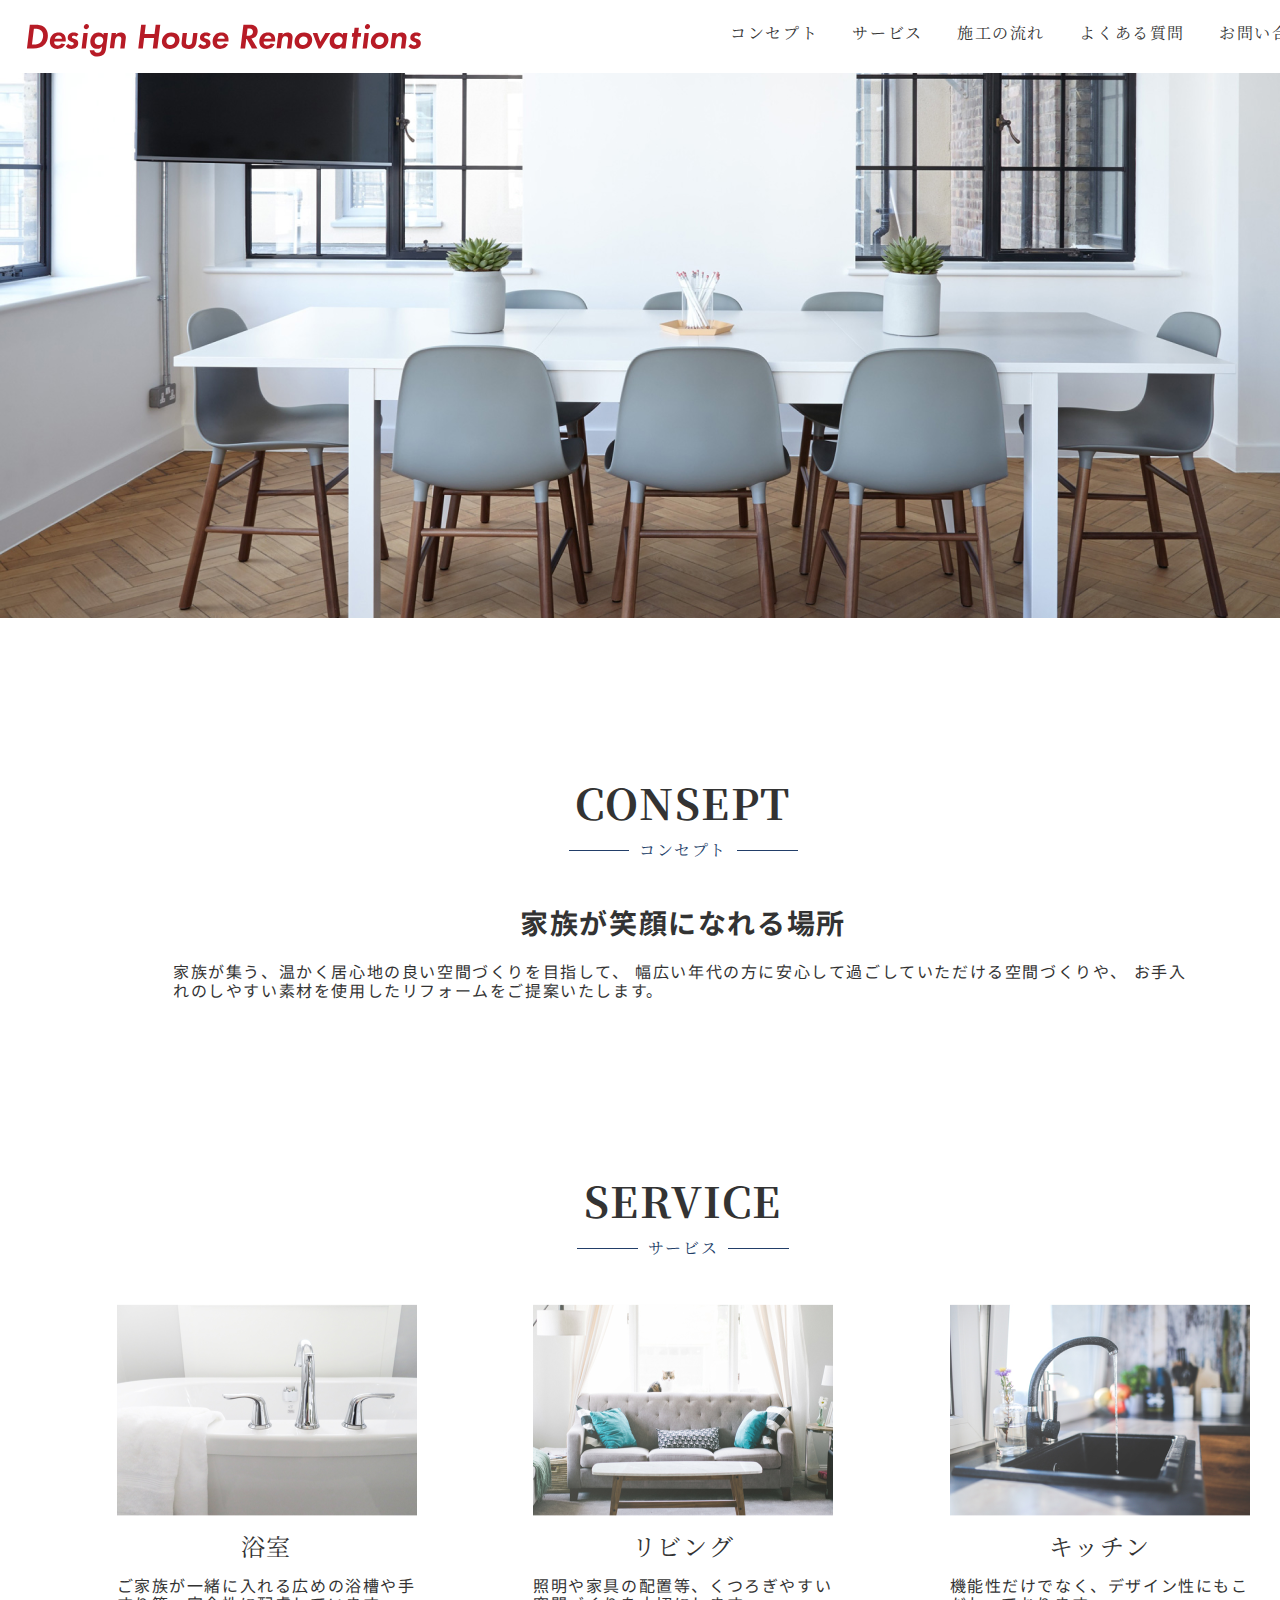
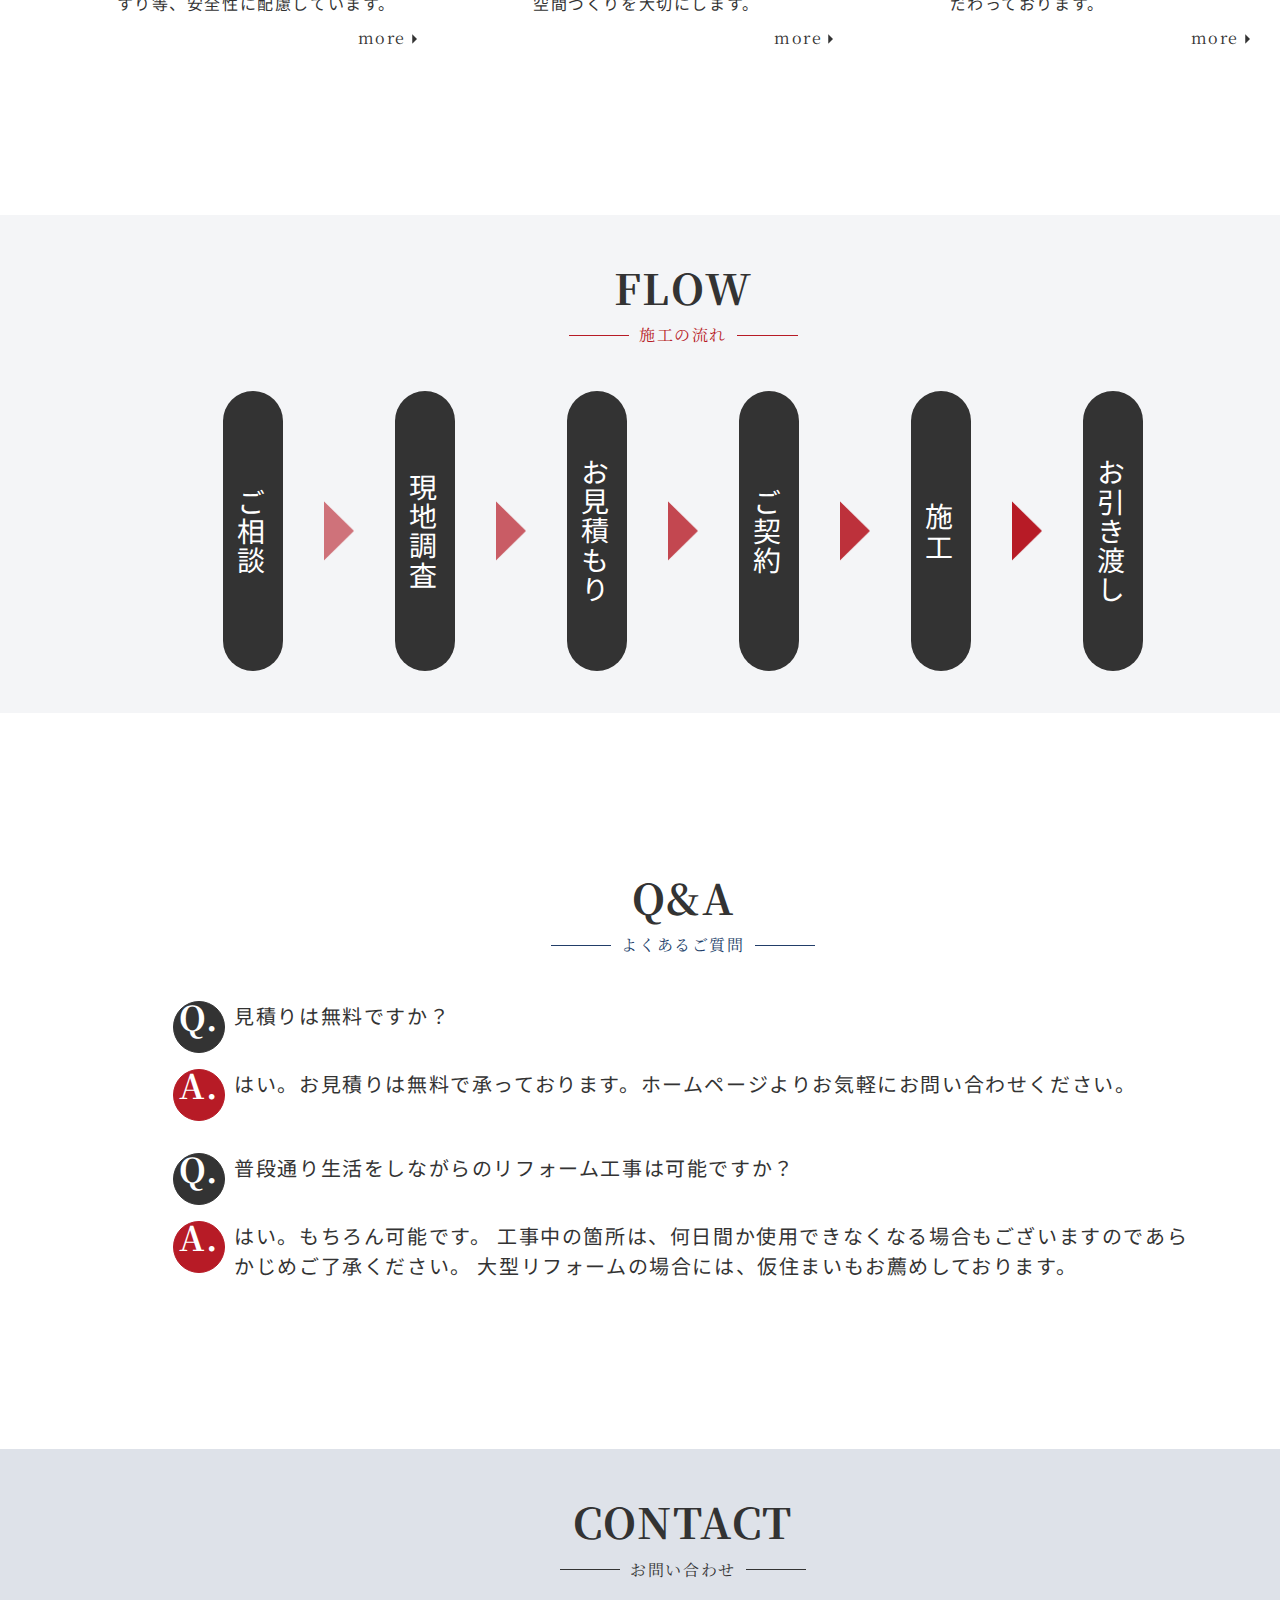
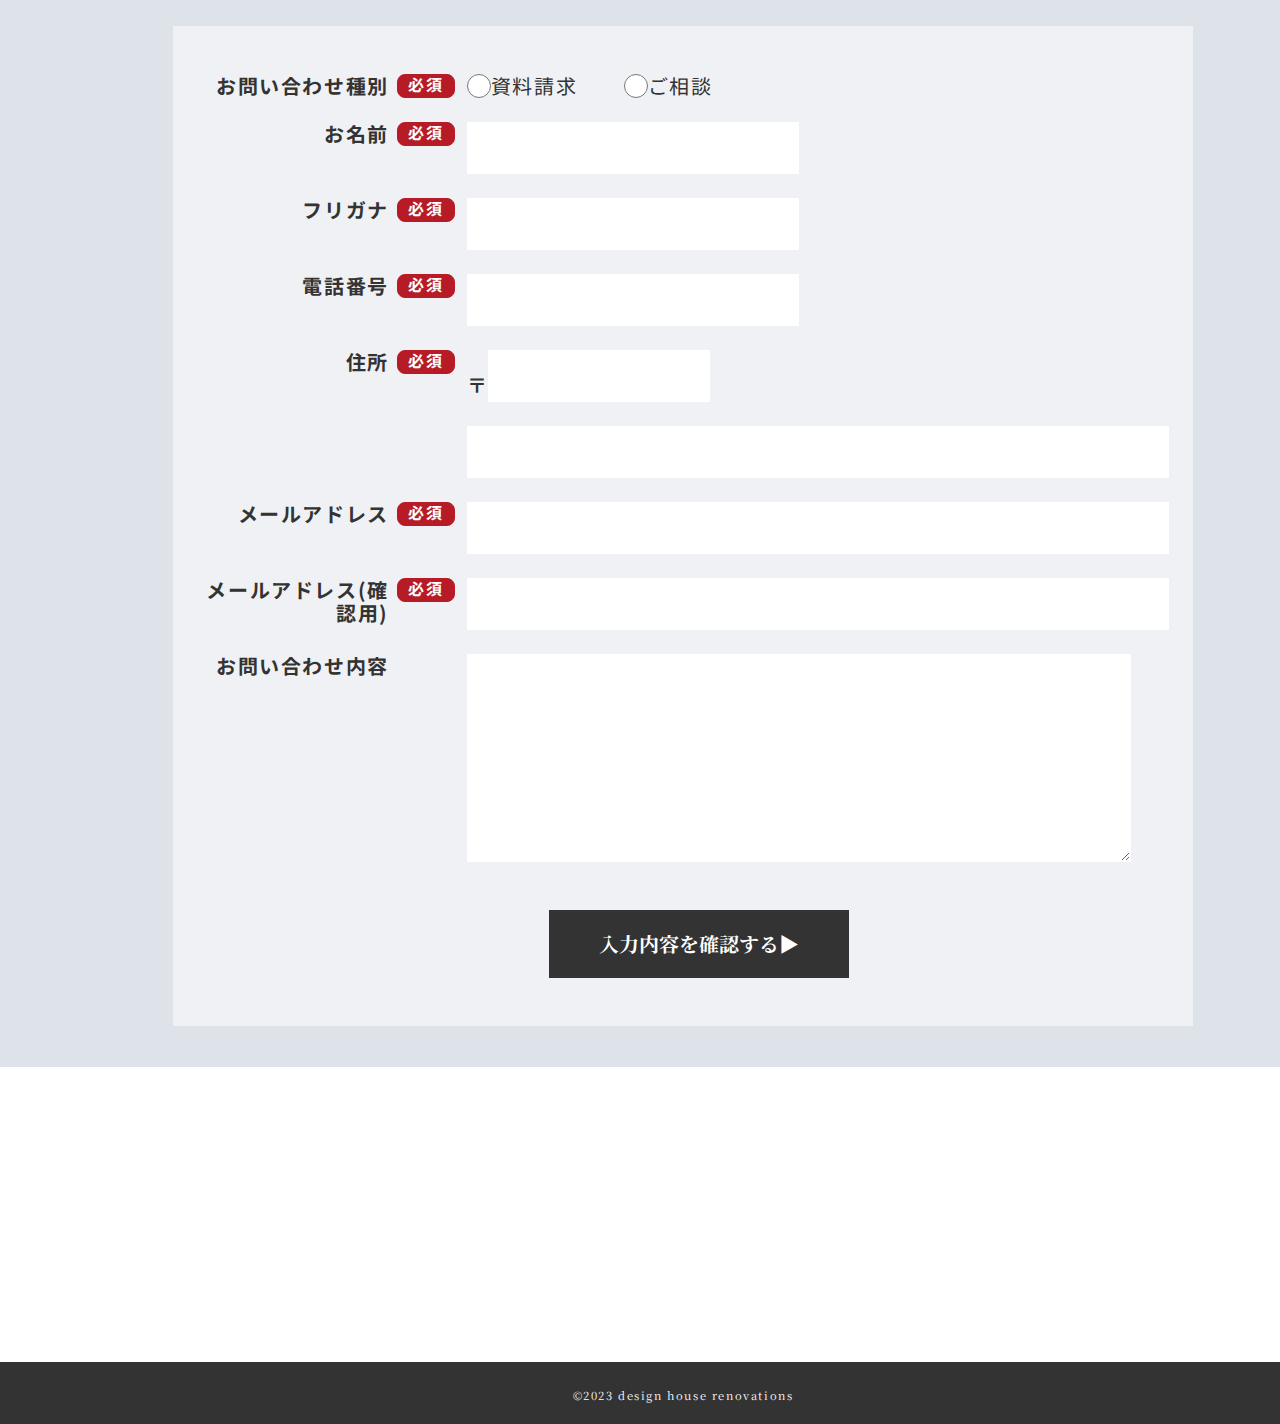
<file: reform/index.html>
<!DOCTYPE html>
<html lang="ja">
    <head>
        <meta charasezt="UTF-8">
        <meta name="viewport" content="width=device-width,initial-scale=1">
        <link rel="stylesheet" href="common/reset.css">
        <link rel="preconnect" href="https://fonts.googleapis.com">
        <link rel="preconnect" href="https://fonts.gstatic.com" crossorigin>
        <link href="https://fonts.googleapis.com/css2?family=Noto+Sans+JP&family=Noto+Serif+JP&display=swap" rel="stylesheet">
        <link rel="stylesheet" href="styles/style.css">
        <title>Design House Renovations</title>
    </head>
    <body>
       <div class="innerWrap">
         <header>
            <h1>
                <img class="Logo" src="images/logo.svg" alto="Design House Renovations">
            </h1>
             <nav class="gMenu">
                <input class="menuBtn" type="checkbox" id="menuBtn">
                <label class="menuIcon" for="menuBtn">
                  <span class="Navicon"></span>
                </label>
                <ul class="Menu">
                 <li><a href="#comseptArea">コンセプト</a></li>
                 <li><a href="#serviceArea">サービス</a></li>
                 <li><a href="#flowArea">施工の流れ</a></li>
                 <li><a href="#qandaArea">よくある質問</a></li>
                 <li><a href="#contactArea">お問い合わせ</a></li>
                </ul>
             </nav>    
         </header>
      </div>
            <main>
                <section>
                    <p class="Hero">
                        <img src="images/hero.png" alto="hero画像">
                    </p>
                </section>
                <div class="innerWrap">
                 <section class="Consept" id="comseptArea"><!-- ①コンセプト -->
                    <h2>consept</h2>
                     <p class="Subtitle">コンセプト</p>
                      <h3  class="NotoSans">家族が笑顔になれる場所</h3>
                       <p  class="NotoSans Introduction">家族が集う、温かく居心地の良い空間づくりを目指して、
                         幅広い年代の方に安心して過ごしていただける空間づくりや、
                         お手入れのしやすい素材を使用したリフォームをご提案いたします。
                      </p>
                  </section>
                </div> 
                <div class="innerWrap">
                 <section id="serviceArea">
                     <h2>service</h2>
                     <p class="Subtitle">サービス</p>
                      <ul class="List">
                         <li><p><img src="images/list-1-img.png" alto="浴室"></p>
                          <h4>浴室</h4>
                           <div><p class="NotoSans Description">ご家族が一緒に入れる広めの浴槽や手すり等、安全性に配慮しています。</p></div>
                           <p class="More"><a href="#">more </a></p>
                         </li>
                         <li><p><img src="images/list-2-img.png" alto="リビング"></p>
                          <h4>リビング</h4>
                           <div><p  class="NotoSans Description">照明や家具の配置等、くつろぎやすい空間づくりを大切にします。</p></div>
                           <p class="More"><a href="#">more </a></p>
                         </li>
                         <li><p><img src="images/list-3-img.png" alto="キッチン"></p>
                          <h4>キッチン</h4>
                           <div><p class="NotoSans Description" >機能性だけでなく、デザイン性にもこだわっております。</p></div>
                           <p class="More"><a href="#">more </a></p>
                         </li>   
                      </ul>
                 </section>
                </div> 
                <div class="innerWrap">
                 <section class="Flow" id="flowArea">
                    <h2>flow</h2>
                     <p class="Subtitle Red">施工の流れ</p>
                     <ul class="FlowList NotoSans">
                      <li><p>ご相談</p></li>
                       <img class="Arrow Arrow60" src="images/arrow1.png" alto="右矢印">
                      <li><p>現地調査</p></li>
                        <img class="Arrow Arrow70" src="images/arrow1.png" alto="右矢印">
                      <li><p>お見積もり</p></li>
                         <img class="Arrow Arrow80" src="images/arrow1.png" alto="右矢印">
                     <li><p>ご契約</p></li>
                        <img class="Arrow Arrow90" src="images/arrow1.png" alto="右矢印">
                     <li><p>施工</p></li>
                     <img class="Arrow" src="images/arrow1.png" alto="右矢印">
                     <li><p>お引き渡し</p></li>
                     </ul>
                 </section>
                </div>
                <div class="innerWrap">
                 <section class="QandA" id="qandaArea">
                     <h2>q&a</h2>
                      <p class="Subtitle">よくあるご質問</p>
                        <dl class="QA NotoSans">
                         <dt><div class="Q">q.</div></dt><dd>見積りは無料ですか？</dd>
                         <dt><div class="A">a.</div></dt><dd>はい。お見積りは無料で承っております。ホームページよりお気軽にお問い合わせください。</dd>
                        </dl>
                        <dl class="QA NotoSans">
                         <dt><div class="Q">q.</div></dt><dd>普段通り生活をしながらのリフォーム工事は可能ですか？</dd>
                         <dt><div class="A">a.</div></dt><dd>はい。もちろん可能です。
                        工事中の箇所は、何日間か使用できなくなる場合もございますのであらかじめご了承ください。
                        大型リフォームの場合には、仮住まいもお薦めしております。</dd>
                        </dl>
                 </section>
                </div>
                <div class="innerWrap">
                 <section class="Contact" id="contactArea">
                    <h2>contact</h2>
                    <p class="Subtitle">お問い合わせ</p>
                     <form action="" method="">
                        <table class="NotoSans">
                            <tbody>
                             <tr><th>お問い合わせ種別</th><th><div class="Required">必須</div></th>
                              <td class="RadioBtn">
                                <label><input type="radio" name="assortment" value="資料請求">資料請求</label>
                                <label><input type="radio" name="assortment" value="ご相談">ご相談</label>
                              </td></tr>
                             <tr><th>お名前</th><th><div class="Required" >必須</div></th>
                              <td>
                                <input type="text" name="user_name" class="Name">
                            </td></tr>
                            <tr><th>フリガナ</th><th><div class="Required">必須</div></th>
                             <td>
                                <input type="text" name="user_name" class="Name">
                            </td></tr>
                            <tr><th>電話番号</th><th><div class="Required">必須</div></th>
                             <td>
                                <input type="tel" name="user_tel">
                            </td></tr>
                            <tr><th>住所</th><th><div class="Required">必須</div></th>
                             <td>
                                〒<input type="text" name="postal-code" class="PostalCode">
                                <input type="text" name="user_address" class="Address">
                            </td></tr>
                            <tr><th>メールアドレス</th><th><div class="Required">必須</div></th>
                             <td>
                               <input type="email" name="user_email">
                             </td></tr>
                            <tr><th>メールアドレス(確認用)</th><th><div class="Required">必須</div></th>
                             <td>
                                <input type="email" name="user_email">
                             </td></tr>
                            <tr><th>お問い合わせ内容</th><th></th>
                             <td>
                                <textarea name="q&a"></textarea>
                            </td></tr>
                        </table>
                        <p class="submitBtn">
                         <input type="submit" value="入力内容を確認する▶">
                        </p>
                     </form>
                 </section>
                </div>
                     <section class="PageTop">
                      <a href="#"><div class="PageTopArrow"></div></a> 
                    </section>
                </main>
         <footer>
            <p><small>©2023 design house renovations</small></p>
         </footer>
    </body>
</html>
</file>
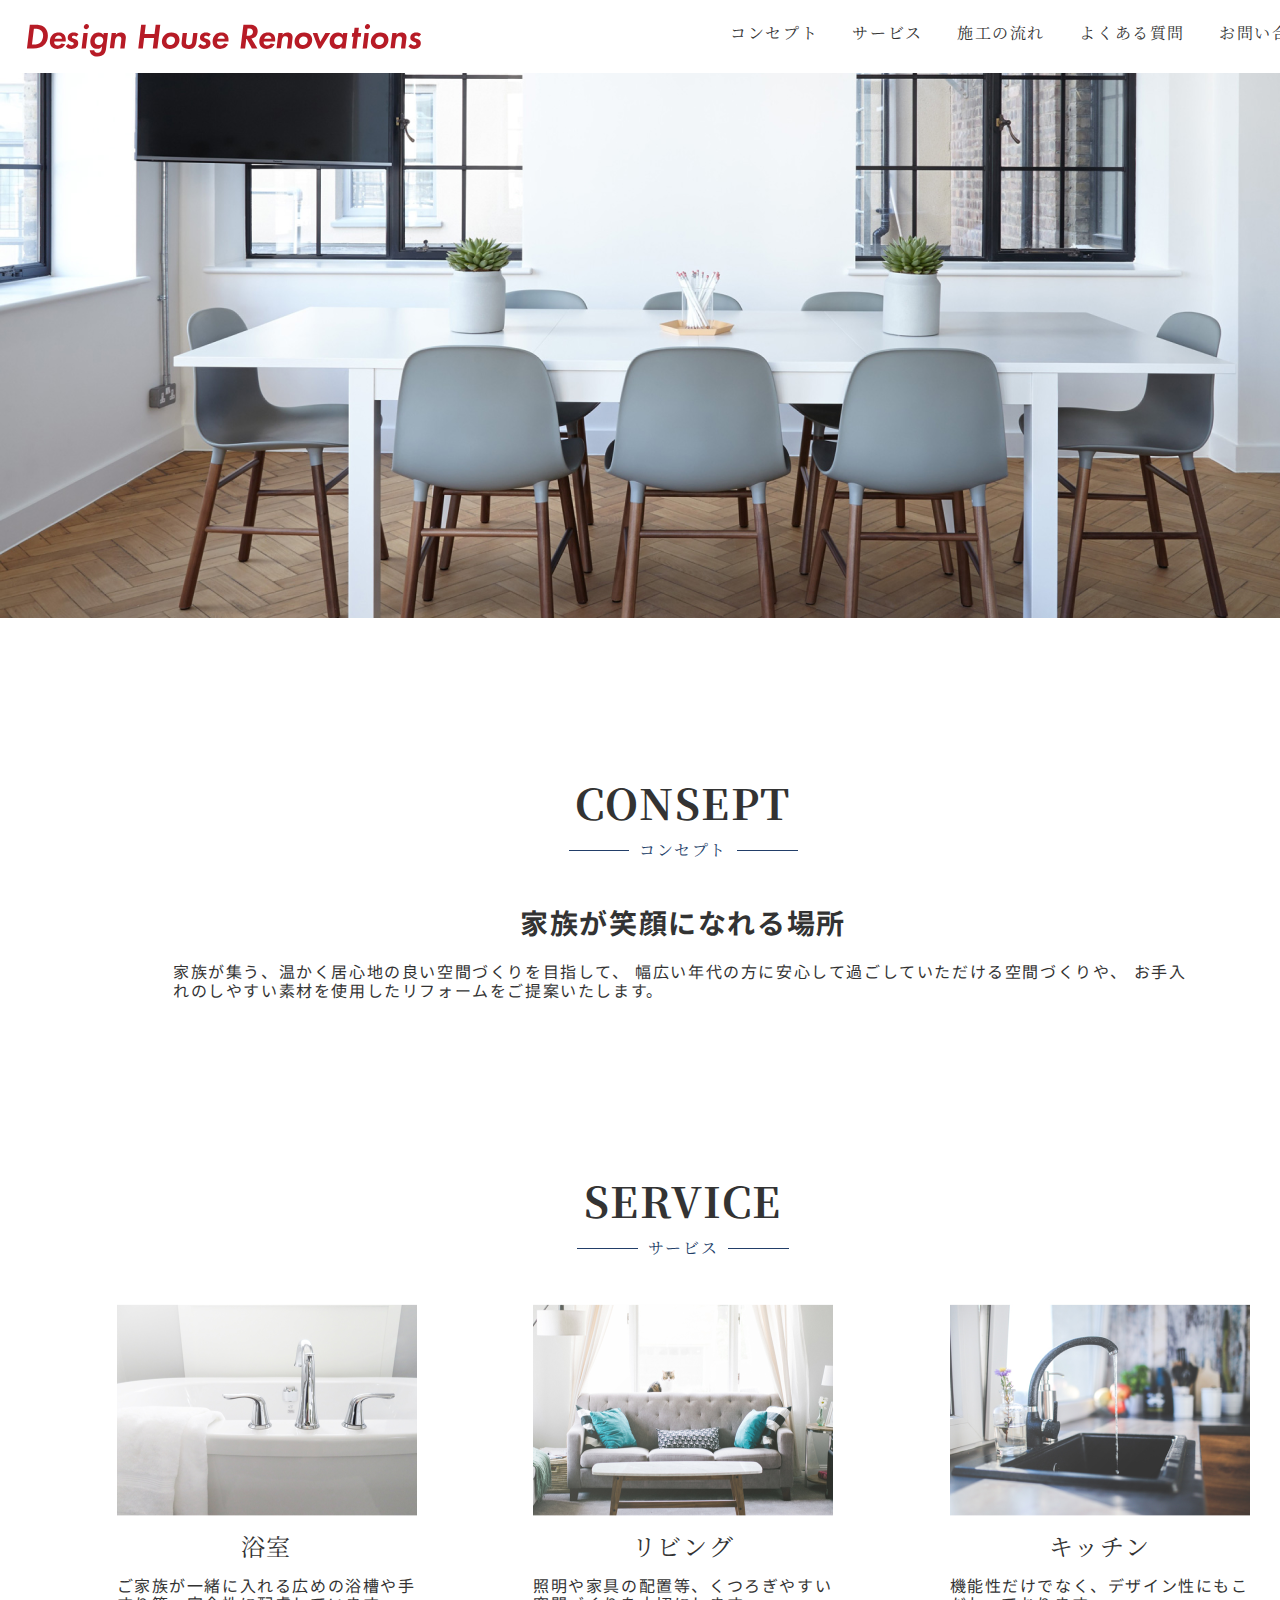
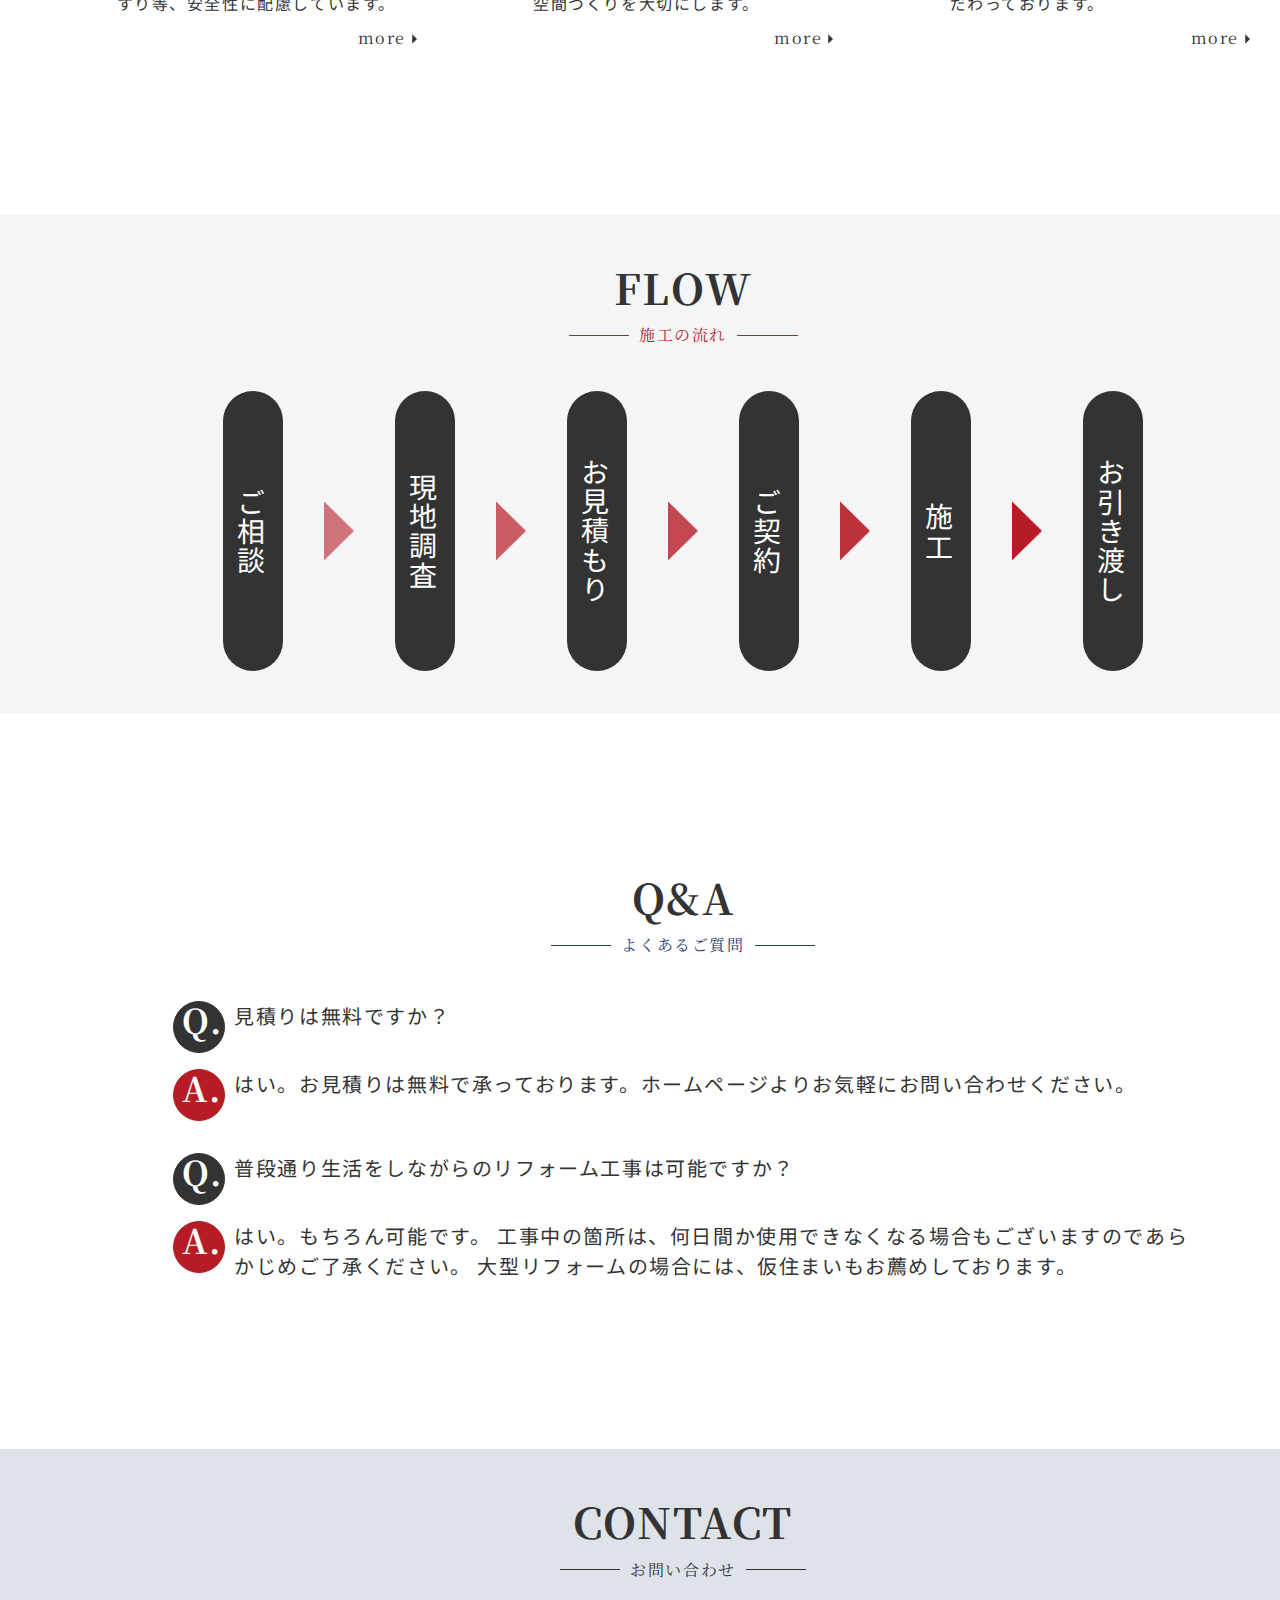
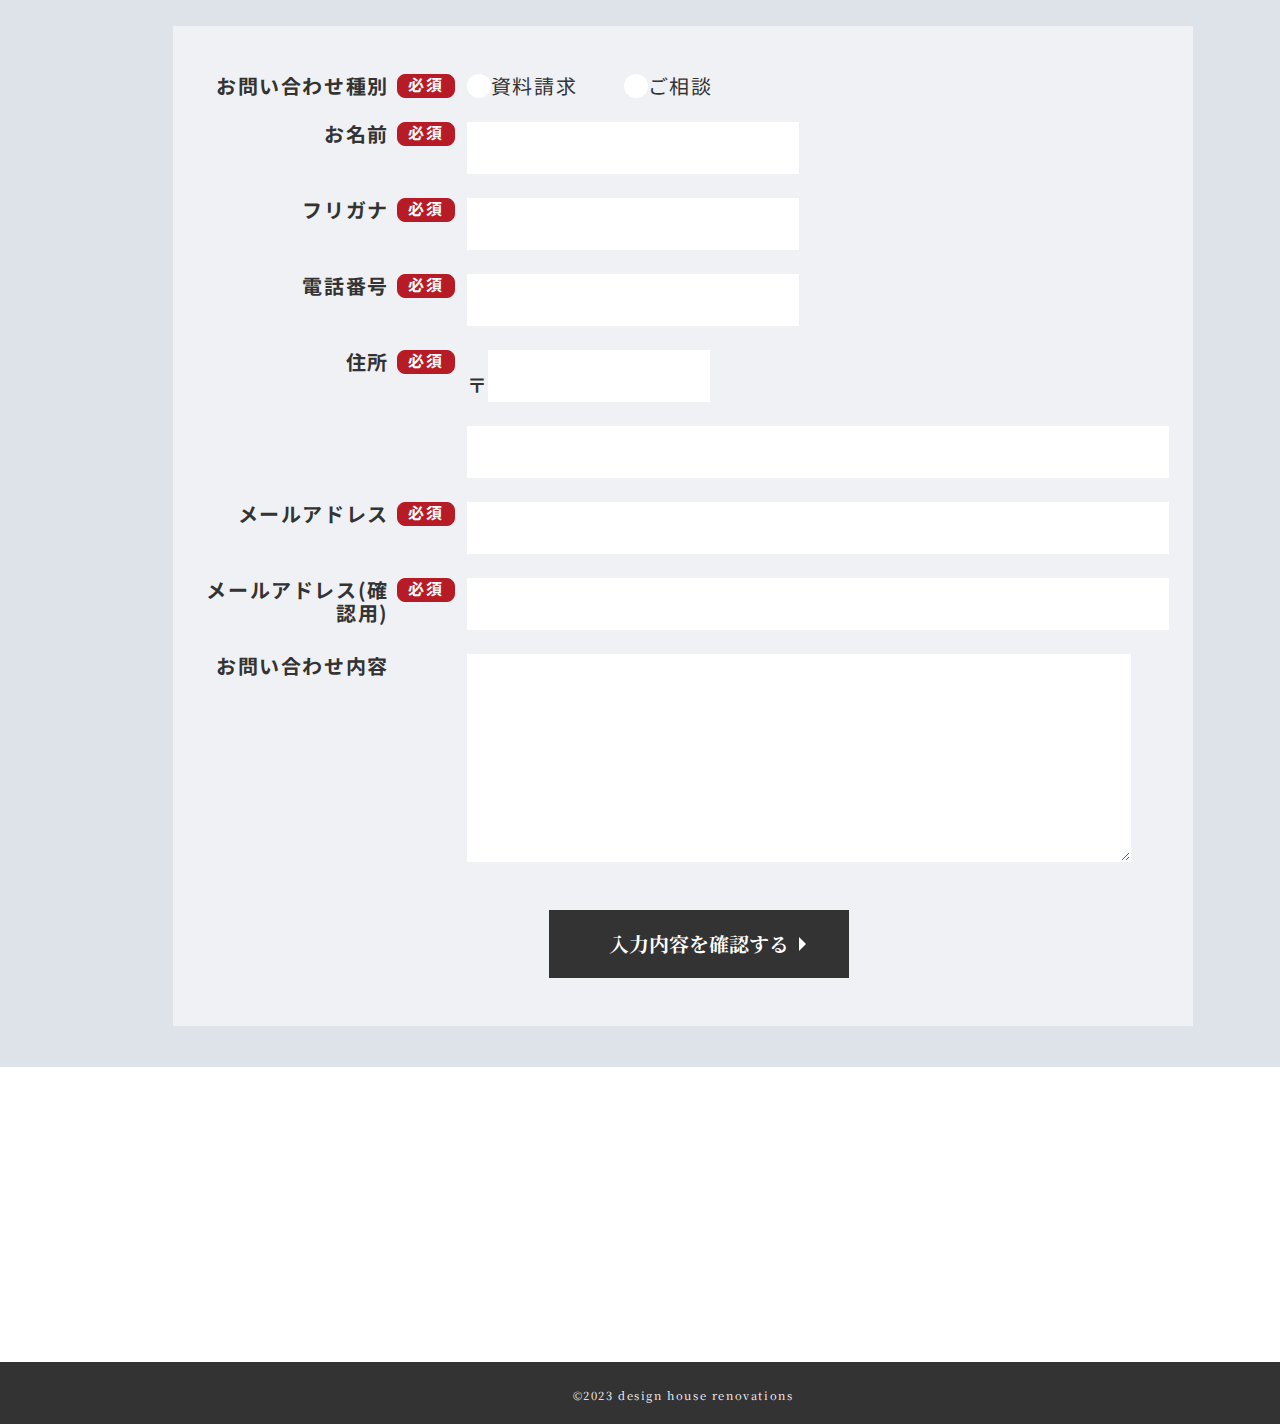
<file: reform/index2.html>
<!DOCTYPE html>
<html lang="ja">
    <head>
        <meta charasezt="UTF-8">
        <meta name="viewport" content="width=device-width,initial-scale=1">
        <link rel="stylesheet" href="common/reset.css">
        <link rel="preconnect" href="https://fonts.googleapis.com">
        <link rel="preconnect" href="https://fonts.gstatic.com" crossorigin>
        <link href="https://fonts.googleapis.com/css2?family=Noto+Sans+JP&family=Noto+Serif+JP&display=swap" rel="stylesheet">
        <link rel="stylesheet" href="styles/style2.css">
        <title>Design House Renovations</title>
    </head>
    <body>
       <div class="innerWrap">
         <header>
            <h1>
                <img class="Logo" src="images/logo.svg" alto="Design House Renovations">
            </h1>
             <nav class="gMenu">
                <input class="menuBtn" type="checkbox" id="menuBtn">
                <label class="menuIcon" for="menuBtn">
                  <span class="Navicon"></span>
                </label>
                <ul class="Menu">
                 <li><a href="#comseptArea">コンセプト</a></li>
                 <li><a href="#serviceArea">サービス</a></li>
                 <li><a href="#flowArea">施工の流れ</a></li>
                 <li><a href="#qandaArea">よくある質問</a></li>
                 <li><a href="#contactArea">お問い合わせ</a></li>
                </ul>
             </nav>    
         </header>
      </div>
            <main>
                <section>
                    <p class="Hero">
                        <img src="images/hero.png" alto="hero画像">
                    </p>
                </section>
                <div class="innerWrap">
                 <section class="Consept" id="comseptArea"><!-- ①コンセプト -->
                    <h2>consept</h2>
                     <p class="Subtitle">コンセプト</p>
                      <h3  class="NotoSans">家族が笑顔になれる場所</h3>
                       <p  class="NotoSans Introduction">家族が集う、温かく居心地の良い空間づくりを目指して、
                         幅広い年代の方に安心して過ごしていただける空間づくりや、
                         お手入れのしやすい素材を使用したリフォームをご提案いたします。
                      </p>
                  </section>
                </div> 
                <div class="innerWrap">
                 <section id="serviceArea">
                     <h2>service</h2>
                     <p class="Subtitle">サービス</p>
                      <ul class="List">
                         <li><p><img src="images/list-1-img.png" alto="浴室"></p>
                          <h4>浴室</h4>
                           <div><p class="NotoSans Description">ご家族が一緒に入れる広めの浴槽や手すり等、安全性に配慮しています。</p></div>
                           <p class="More"><a href="#">more </a></p>
                         </li>
                         <li><p><img src="images/list-2-img.png" alto="リビング"></p>
                          <h4>リビング</h4>
                           <div><p  class="NotoSans Description">照明や家具の配置等、くつろぎやすい空間づくりを大切にします。</p></div>
                           <p class="More"><a href="#">more </a></p>
                         </li>
                         <li><p><img src="images/list-3-img.png" alto="キッチン"></p>
                          <h4>キッチン</h4>
                           <div><p class="NotoSans Description" >機能性だけでなく、デザイン性にもこだわっております。</p></div>
                           <p class="More"><a href="#">more </a></p>
                         </li>   
                      </ul>
                 </section>
                </div> 
                <div class="innerWrap">
                 <section class="Flow" id="flowArea">
                    <h2>flow</h2>
                     <p class="Subtitle Red">施工の流れ</p>
                     <ul class="FlowList NotoSans">
                      <li><p>ご相談</p></li>
                       <img class="Arrow Arrow60" src="images/arrow1.png" alto="右矢印">
                      <li><p>現地調査</p></li>
                        <img class="Arrow Arrow70" src="images/arrow1.png" alto="右矢印">
                      <li><p>お見積もり</p></li>
                         <img class="Arrow Arrow80" src="images/arrow1.png" alto="右矢印">
                     <li><p>ご契約</p></li>
                        <img class="Arrow Arrow90" src="images/arrow1.png" alto="右矢印">
                     <li><p>施工</p></li>
                     <img class="Arrow" src="images/arrow1.png" alto="右矢印">
                     <li><p>お引き渡し</p></li>
                     </ul>
                 </section>
                </div>
                <div class="innerWrap">
                 <section class="QandA" id="qandaArea">
                     <h2>q&a</h2>
                      <p class="Subtitle">よくあるご質問</p>
                        <dl class="QA NotoSans">
                         <dt><div class="Q">q.</div></dt><dd>見積りは無料ですか？</dd>
                         <dt><div class="A">a.</div></dt><dd>はい。お見積りは無料で承っております。ホームページよりお気軽にお問い合わせください。</dd>
                        </dl>
                        <dl class="QA NotoSans">
                         <dt><div class="Q">q.</div></dt><dd>普段通り生活をしながらのリフォーム工事は可能ですか？</dd>
                         <dt><div class="A">a.</div></dt><dd>はい。もちろん可能です。
                        工事中の箇所は、何日間か使用できなくなる場合もございますのであらかじめご了承ください。
                        大型リフォームの場合には、仮住まいもお薦めしております。</dd>
                        </dl>
                 </section>
                </div>
                <div class="innerWrap">
                 <section class="Contact" id="contactArea">
                    <h2>contact</h2>
                    <p class="Subtitle">お問い合わせ</p>
                     <form action="" method="">
                        <table class="NotoSans">
                            <tbody>
                             <tr><th>お問い合わせ種別</th><th><div class="Required">必須</div></th>
                              <td class="RadioBtn">
                                <label><input type="radio" name="assortment" value="資料請求">資料請求</label>
                                <label><input type="radio" name="assortment" value="ご相談">ご相談</label>
                              </td></tr>
                             <tr><th>お名前</th><th><div class="Required" >必須</div></th>
                              <td>
                                <input type="text" name="user_name" class="Name">
                            </td></tr>
                            <tr><th>フリガナ</th><th><div class="Required">必須</div></th>
                             <td>
                                <input type="text" name="user_name" class="Name">
                            </td></tr>
                            <tr><th>電話番号</th><th><div class="Required">必須</div></th>
                             <td>
                                <input type="tel" name="user_tel">
                            </td></tr>
                            <tr><th>住所</th><th><div class="Required">必須</div></th>
                             <td>
                                〒<input type="text" name="postal-code" class="PostalCode">
                                <input type="text" name="user_address" class="Address">
                            </td></tr>
                            <tr><th>メールアドレス</th><th><div class="Required">必須</div></th>
                             <td>
                               <input type="email" name="user_email">
                             </td></tr>
                            <tr><th>メールアドレス(確認用)</th><th><div class="Required">必須</div></th>
                             <td>
                                <input type="email" name="user_email">
                             </td></tr>
                            <tr><th>お問い合わせ内容</th><th></th>
                             <td>
                                <textarea name="q&a"></textarea>
                            </td></tr>
                        </table>
                        <p class="submitBtn">
                         <input type="submit" value="入力内容を確認する">
                        </p>
                     </form>
                 </section>
                </div>
                     <section class="PageTop">
                      <a href="#"><div class="PageTopArrow"></div></a> 
                    </section>
                </main>
         <footer>
            <p><small>©2023 design house renovations</small></p>
         </footer>
    </body>
</html>
</file>
<file: reform/styles/style.css>
@charset "utf-8";
body {
    font-family: 'Noto Sans JP', sans-serif;
    font-family: 'Noto Serif JP', serif;
    color: #333333;
    background-color: #ffffff;
    
    letter-spacing: 0.1em;
}
.innerWrap {
    width: 1366px;
}
.NotoSans { 
    font-family: 'Noto Sans JP', sans-serif;   
}
header {
    width: 1366px;
    padding: 0 24px;
    display: flex;
    justify-content: space-between; 
}
.Logo {
    width: 400px;
    height: 32.85px;
    margin-top: 24px;
}
nav {
    margin-top:24px;
    width: 629px;
}
nav ul {
    display: flex;
    justify-content: space-around;
}
nav ul li a {
    font-weight: medium;
    font-size: 16px;

}
nav ul li a:hover{
    text-decoration: underline double;
}
main .Hero img {
    width: 1366px;
    height: 545px;
    object-fit: cover;
    margin-bottom: 160px;
}
h2 {
    font-weight: bold;
    font-size: 42px;
    text-transform: uppercase;
    text-align: center;
    margin-bottom: 16px;
}
.Subtitle {
    height: 16px;
    margin: 0 auto 48px;
    color:  #223E69;
    display: flex; 
    align-items: center; 
    justify-content: center;
}
.Subtitle::before,
.Subtitle::after {
    content: "" ;
    border-bottom: 1px solid #223E69;
    width: 60.5px;
}
.Subtitle::before {
    margin-right: 10px;
    padding-left: 15px;
}
.Subtitle::after {
    margin-left: 10px;
    padding-right: 15px;
}
h3 {
    font-weight: bold;
    font-size: 28px;
    margin-bottom: 24px;
}
.Consept {
    width: 1020px;
    height: 238px;
    margin: 0 auto 160px;
}
h2, h3, .Subtitle {
    text-align: center;
}
.Introduction {
    width: 1020px;
    font-size: 16px;
}
.List {
    display: flex;
    justify-content: space-evenly;
    margin-bottom:160px;
}
.List li {
    width: 300px;
    height: 351px;
}
.List li img {
    margin-bottom: 16px;
}
h4 {
    font-size: 24px;
    text-align: center;
    margin-bottom: 16px;
}
.More {
    text-align: end;
}
.More::after {
    content: url(../images/arrow.png);
}
div {
    margin-bottom: 16px;
}
.Red {
    color: #B71B26;
    text-align: center;
}
.Red::before,
.Red::after {
    content: "" ;
    border-bottom: 1px solid #B71B26;
    width: 60.5px;
}
.Flow {
    background-color :rgba(34,62,105,0.05);
    height: 498px;
    margin-bottom: 48px; 
}  
.Flow h2 {
    padding-top: 48px;
    z-index: 100;
}
 .FlowList { 
    display: flex;
    justify-content: space-between;
    width: 920px;
    height: 280px;
    margin: 0 auto;
 }
.FlowList li {
    color: #ffffff;
    background-color: #333333;
    font-size: 28px;
    width: 60px;
    height: 280px;
    border-radius: 60px;
    padding-right:16px;
    padding-left: 16px;
    writing-mode: vertical-rl;
    text-align: center;     
}
.Arrow {
    width: 30px;
    height: 60px;
    margin: auto;
}
.Arrow60 {
    filter: opacity(60%);

}
.Arrow70 {
    filter: opacity(70%);
}
.Arrow80 {
    filter: opacity(80%);
}
.Arrow90 {
    filter: opacity(90%);
}
.QandA {
    width: 1020px;
    margin: 160px 173px;
}
.QA {
    margin-bottom: 48px;
    display: flex;
    flex-wrap: wrap;
    width: 100%;
    margin-bottom: 16px;
    font-size: 20px;
    line-height: 30px;
}
dt {
    width: 6%;
  }
  
  dd {
    width: 94%;
  }
.Q, .A {
    text-transform: uppercase;
    font-size: 34px;
    font-weight: bold;
    color: #ffffff;
    width: 52px;
    height: 52px;
    text-align: center;
    font-family: Noto serif JP;
}
.Q {
    border: 1px solid #333333;
    border-radius:52px;
    background-color: #333333;
    text-align: center;
}
.A { 
    border: 1px solid #B71B26;
    border-radius: 52px;
    background-color: #B71B26; 
    text-align: center; 
}
.Contact {
    width:100%;
    height: 1218px;
    background-color:rgba(34,62,105,0.15);
}
.Contact h2 {
    padding-top:48px;
}
.Contact .Subtitle {
    color: #333333;
}
.Contact .Subtitle::before,
.Contact .Subtitle::after {
    content: "" ;
    border-bottom: 1px solid #333333;
    width: 60.5px;
}
.Required {
    border: 1px solid #B71B26;
    background-color: #B71B26;
    color: #ffffff;
    font-weight: bold;
    border-radius: 8px;
    width: 58px;
    height: 24px;
    font-size: 16px;
    text-align: center;
    margin-left: 8px;
    margin-right: 12px;
}
form {
    width: 1020px;
    height: 1000px;
    margin: 0 173px;
    background-color:rgba(255,255,255,0.5);
    padding: 48px 24px 48px 16px;
    font-size: 20px;
    font-weight: bold;
}
th {
    text-align: right;
}
input[type="radio"],
.Name, 
input[type="tel"],
input[type="email"]{
    margin-bottom: 24px;
}
.PostalCode, .Address {
    margin-bottom: 24px;
}
textarea {
    margin-bottom: 48px;
}
input[type="radio"] {
    vertical-align: top; 
    width: 24px;
    height: 24px;
}
input[type="radio"] {
    border: none;
}
.RadioBtn label {
    margin-right: 40px; 
    font-weight: normal;
}
.Name,
input[type="tel"] {
    border: 1px solid #ffffff;
    background-color: #ffffff;
    height: 52px;
    width: 332px;
}
.PostalCode {
    border: 1px solid #ffffff;
    background-color: #ffffff;
    width: 222px;
    height: 52px;
}
.Address,
input[type="email"] {
    border: 1px solid #ffffff;
    background-color: #ffffff;
    width: 100%;
    height: 52px;
}
textarea {
    border: 1px solid #ffffff;
    background-color: #ffffff;
    height: 208px;
    width: 664px;
}
input[type="submit"] {
    border: 1px solid #333333;
    background-color: #333333;
    font-family:  'Noto Serif JP',serif;
    color: #ffffff;
    width: 300px;
    height: 68px;
    margin: 0 360px;
    text-align: center;
}
input[type="submit"]:hover {
    background-color: rgba(255,255,255,0.9);
    margin-top: 20px;
    color:#333333;
    transition-property: background-color,margin-top,color;
    transition-duration: 300ms;
    transition-timing-function: ease-out;
    transition-delay: 100ms;
}
.submitBtn {
    text-align: center;
}
.PageTop {
    position: relative;
    bottom: -219.54px;
    left: 1292px;
    border-color: #333333;
    background-color: #333333;
    width: 60px;
    height: 60px;
    display: flex;
    justify-content: center;
    align-items: center;
}
.PageTopArrow {
    width: 30px;
    height: 30px;
    border-top: 3px solid #ffffff;
    border-right: 3px solid #ffffff;
    transform: rotate(-45deg);
    margin-top: 30px;
    
}

footer {
    width: 1366px;
    height: 62px;
    background-color: #333333;
    font-size: 14px;
    color: #ffffff; 
    padding-top: 24px;
    padding-bottom: 24px;
    text-align: center;
    margin-top: 219px; 
}

@media screen and (min-width:768px) {
    #menuBtn {
      display:none;
    }
  }
@media screen and (max-width: 768px) {
    .gMenu {
        position: fixed;
        right: 0;
        top: 25px;
        width: 100%;
        z-index: 99;
        margin-top: -2px;
      }
      .Menu {
        display: block;
        height: 532px;
      }
      .gMenu .menuIcon {
        cursor: pointer;
        position: absolute;
        left: 333px;
      }
      .gMenu .menuIcon .Navicon {
        background: #B71B26;
        display: block;
        height: 2px;
        width: 31px;
        position: relative;
        transition: background .4s ease-out;
      }
      .gMenu .menuIcon .Navicon::before,
      .gMenu .menuIcon .Navicon::after {
        background: #B71B26; 
        content: '';
        display: block;
        height: 100%;
        position: absolute;
        transition: all .4s ease-out;
        width: 100%;
      }
      .gMenu .menuIcon .Navicon::before {top: 10px;} 
      .gMenu .menuIcon .Navicon::after {top: -10px;}

      .gMenu .Menu {
        background-color:rgba(255,255,255,0.9);
        overflow: hidden;
        max-height: 0;
        transition: max-height .4s; 
        text-align: center;
      }

      .gMenu .Menu li:first-of-type {
        padding-top: 16px;
      }
      .gMenu .Menu li a {
        display: block;
        padding: 24px 20px;
        text-decoration: none;
        text-transform: uppercase;
      }
      .gMenu .Menu li a:hover {
        background-color:transparent;
      }

      .gMenu .menuBtn {
        display: none;
      }

      .gMenu .menuBtn:checked ~ .Menu {
        max-height: 532px; 
        width: 375px;
        transition: max-height .6s;
      }
      .gMenu .menuBtn:checked ~ .menuIcon .Navicon {background: transparent;}

      .gMenu .menuBtn:checked ~ .menuIcon .Navicon::before {transform: rotate(-45deg);top: 0;}
      .gMenu .menuBtn:checked ~ .menuIcon .Navicon::after {transform: rotate(45deg);top: 0;}
      .gMenu .menuIcon {
        top: 3px;
      }
      .gMenu .menuIcon .Navicon,
      .gMenu .menuIcon .Navicon::before,
      .gMenu .menuIcon .Navicon::after {
        background: #B71B26;
      }

    main .Hero img,
    .Logo img,
    .innerWrap, .Consept,
    .FlowList, .QandA,
    .QA, .Contact, 
    form, table,
    input, textarea,
    .submitBtn,
    footer {
        width: 100%;
    }
    .Logo {
        width: 240px;
        margin-top: 16px;  
    }
    main .Hero img {
        height: 480px;
        object-fit: cover;
        margin-bottom: 48px;
    } 
    h2 {
        font-size: 28px;
        margin-top: 0px;
        padding-top: 0px;
    }
    .Contact h2 {
        padding-top: 0;
    }
    .Consept {
        margin-bottom: 80px;
    }
    .Flow h2 {
        padding-top: 16px;
    }
    .Subtitle {
        width:63%;
        font-size: 12px;
        margin-bottom: 24px;
    }
    .Subtitle::before,
    .Subtitle::after {
    content: "" ;
    width: 20%;
    }
    h3 {
        font-size:20px;
        margin-bottom: 16px;
    }
    .Introduction {
        font-size: 14px;
        width: 351px;
        margin: 0 auto 80px;
        line-height: 28px;
    }
    .List {
        display: block;
        margin:0 12px 80px;
    }
    .List li {
        margin:0 auto 48px;
    }
    .List li img ,
    .Description,
    .More {
        width: 351px;
        margin-left: -24px;
    }
    .List li img {
        margin-bottom: 0;
    }
    h4 {
        font-size: 20px;
    }
    .Description {
        font-size: 14px;
        height: 42px;
    }
    .More {
        font-size: 14px;
    }
    .Frow {
        width: 100%;
        height: 456px;
    }
    .FlowList {
        display: block;
        margin: 0 auto;
        width: 300.5px;
        height: 352px;
    }
    .FlowList li {
        width: 300px;
        height: 32px;
        
        text-align: center;
        writing-mode:horizontal-tb;
    }
    .FlowList li p {
        font-size: 16px;
        padding: 8px;
    }
    .Arrow {
        margin: 0 134px;
    }

    .FlowList img {
        width: 16px;
        height: 32px;
        transform: rotate(90deg); 
    }  
    .QandA {
        margin: 80px 12px;    
    } 
    .Q, .A {
        width: 36px;
        height: 36px;
        font-size: 20px;
    }
    .QA {
        font-size: 16px;
    }
    .QA dt {
        width:13%;
    }
    .QA dd {
        width: 80%;
    }
    .Contact {
        height: 912px;
        padding-top: 16px;
    }
    form {
        height: 832px;
        padding: 0 12px;
        font-size: 16px;
        background-color:transparent; 
        margin: 0;   
    }
    table {
        text-align: center;
    }
    td {
        display: block;
    }
    th {
        display: inline-block; 
    }
    th div {
        margin-bottom: 8px;
    }
    .RadioBtn {
        text-align: center;
    }
    .Contact div {
        font-size: 10px;
        height: 16px;
        width: 40px;
    }
    .Name,
    input[type="tel"],
    input[type="email"],
    .Address {
        height: 30px;
        width: 100%;
        margin-bottom: 24px;
    }
    .PostalCode {
        width: 125px;
        height: 30px;
        margin-bottom: 8px; 
        margin-right: 207px;
        
    }
    .Address {
        margin-bottom: 8px;
    }
    textarea {
        height: 120px;
        width: 100%;
        margin-bottom: 24px;
        margin-top: 8px;
    }
    input[type="submit"]{
        width: 200px;
        height: 48px;
        font-size: 16px;
        margin: 0 87.5px;
    }
    .PageTop { 
        width: 46px;
        height: 46px;
        position: relative;
        left: 85%;
        top: 81px;
    }
    .PageTopArrow {
        width: 24px;
        height: 24px;
        margin-top: 30px;
    }
    footer {
        margin-top: 80px;
    }
}
</file>
<file: reform/styles/style2.css>
@charset "utf-8";
body {
    font-family: 'Noto Sans JP', sans-serif;
    font-family: 'Noto Serif JP', serif;
    color: #333333;
    background-color: #ffffff;   
    letter-spacing: 0.1em;
}
.innerWrap {
    width: 1366px;
}
.NotoSans { 
    font-family: 'Noto Sans JP', sans-serif;   
}
header {
    width: 1366px;
    padding: 0 24px;
    display: flex;
    justify-content: space-between; 
}
.Logo {
    width: 400px;
    height: 32.85px;
    margin-top: 24px;
}
nav {
    margin-top:24px;
    width: 629px;
}
nav ul {
    display: flex;
    justify-content: space-around;
}
nav ul li a {
    font-weight: medium;
    font-size: 16px;

}
nav ul li a:hover{
    text-decoration: underline double;
}
main .Hero img {
    width: 1366px;
    height: 545px;
    object-fit: cover;
    margin-bottom: 160px;
}
h2 {
    font-weight: bold;
    font-size: 42px;
    text-transform: uppercase;
    text-align: center;
    margin-bottom: 16px;
}
.Subtitle {
    height: 16px;
    margin: 0 auto 48px;
    color:  #223E69;
    display: flex; 
    align-items: center; 
    justify-content: center;
}
.Subtitle::before,
.Subtitle::after {
    content: "" ;
    border-bottom: 1px solid #223E69;
    width: 60.5px;
}
.Subtitle::before {
    margin-right: 10px;
    padding-left: 15px;
}
.Subtitle::after {
    margin-left: 10px;
    padding-right: 15px;
}
h3 {
    font-weight: bold;
    font-size: 28px;
    margin-bottom: 24px;
}
.Consept {
    width: 1020px;
    height: 238px;
    margin: 0 auto 160px;
}
h2, h3, .Subtitle {
    text-align: center;
}
.Introduction {
    width: 1020px;
    font-size: 16px;
}
.List {
    display: flex;
    justify-content: space-evenly;
    margin-bottom:160px;
}
.List li {
    width: 300px;
    height: 351px;
}
.List li img {
    margin-bottom: 16px;
}
h4 {
    font-size: 24px;
    text-align: center;
    margin-bottom: 16px;
}
.More {
    text-align: end;
}
.More::after {
    content: url(../images/arrow.png);
}
div {
    margin-bottom: 16px;
}
.Red {
    color: #B71B26;
    text-align: center;
}
.Red::before,
.Red::after {
    content: "" ;
    border-bottom: 1px solid #B71B26;
    width: 60.5px;
}
.Flow {
    background-color :rgba(34,62,105,0.05);
    height: 498px;
    margin-bottom: 48px; 
}  
.Flow h2 {
    padding-top: 48px;
    z-index: 100;
}
 .FlowList { 
    display: flex;
    justify-content: space-between;
    width: 920px;
    height: 280px;
    margin: 0 auto;
 }
.FlowList li {
    color: #ffffff;
    background-color: #333333;
    font-size: 28px;
    width: 60px;
    height: 280px;
    border-radius: 60px;
    padding-right:16px;
    padding-left: 16px;
    writing-mode: vertical-rl;
    text-align: center;     
}
.Arrow {
    width: 30px;
    height: 60px;
    margin: auto;
}
.Arrow60 {
    filter: opacity(60%);

}
.Arrow70 {
    filter: opacity(70%);
}
.Arrow80 {
    filter: opacity(80%);
}
.Arrow90 {
    filter: opacity(90%);
}
.QandA {
    width: 1020px;
    margin: 160px 173px;
}
.QA {
    margin-bottom: 48px;
    display: flex;
    flex-wrap: wrap;
    width: 100%;
    margin-bottom: 16px;
    font-size: 20px;
    line-height: 30px;
}
dt {
    width: 6%;
  }
  
  dd {
    width: 94%;
  }
.Q, .A {
    text-transform: uppercase;
    font-size: 34px;
    font-weight: bold;
    color: #ffffff;
    width: 52px;
    height: 52px;
    text-align: center;
    font-family: Noto serif JP;
}
.Q {
    border: 1px solid #333333;
    border-radius:52px;
    background-color: #333333;
    padding-left: 10%;
    padding-top: 4%;
}
.A { 
    border: 1px solid #B71B26;
    border-radius: 52px;
    background-color: #B71B26; 
    padding-left: 10%;
    padding-top: 4%;
}
.Contact {
    width:100%;
    height: 1218px;
    background-color:rgba(34,62,105,0.15);
}
.Contact h2 {
    padding-top:48px;
}
.Contact .Subtitle {
    color: #333333;
}
.Contact .Subtitle::before,
.Contact .Subtitle::after {
    content: "" ;
    border-bottom: 1px solid #333333;
    width: 60.5px;
}
.Required {
    border: 1px solid #B71B26;
    background-color: #B71B26;
    color: #ffffff;
    font-weight: bold;
    border-radius: 8px;
    width: 58px;
    height: 24px;
    font-size: 16px;
    text-align: center;
    margin-left: 8px;
    margin-right: 12px;
}
form {
    width: 1020px;
    height: 1000px;
    margin: 0 173px;
    background-color:rgba(255,255,255,0.5);
    padding: 48px 24px 48px 16px;
    font-size: 20px;
    font-weight: bold;
}
th {
    text-align: right;
}
input[type="radio"],
.Name, 
input[type="tel"],
input[type="email"]{
    margin-bottom: 24px;
}
.PostalCode, .Address {
    margin-bottom: 24px;
}
textarea {
    margin-bottom: 48px;
}
label {
    position: relative;
}
input[type="radio"] {
    appearance: none;
    background-color: #ffffff;
    border-radius: 50px;
    vertical-align: top; 
    width: 24px;
    height: 24px;
}
input[type=radio]:checked::before {
    content: "●";
    width: 10px;
    height: 10px;
    vertical-align: bottom;
}

.RadioBtn label {
    margin-right: 40px; 
    font-weight: normal;
}
.Name,
input[type="tel"] {
    border: 1px solid #ffffff;
    background-color: #ffffff;
    height: 52px;
    width: 332px;
}
.PostalCode {
    border: 1px solid #ffffff;
    background-color: #ffffff;
    width: 222px;
    height: 52px;
}
.Address,
input[type="email"] {
    border: 1px solid #ffffff;
    background-color: #ffffff;
    width: 100%;
    height: 52px;
}
textarea {
    border: 1px solid #ffffff;
    background-color: #ffffff;
    height: 208px;
    width: 664px;
}
input[type="submit"] {
    border: 1px solid #333333;
    background-color: #333333;
    font-family:  'Noto Serif JP',serif;
    color: #ffffff;
    width: 300px;
    height: 68px;
    margin: 0 360px;
    text-align: center;
}
input[type="submit"]:hover {
    background-color: rgba(255,255,255,0.9);
    margin-top: 20px;
    color:#333333;
    transition-property: background-color,margin-top,color;
    transition-duration: 300ms;
    transition-timing-function: ease-out;
    transition-delay: 100ms;
}
.submitBtn {
    text-align: center;
}
.submitBtn {
    position: relative;
}
.submitBtn::before {
    content: "";
    display: inline-block;
    width: 0px;
    height: 0px;
    border-top: solid 7px transparent;
    border-bottom: solid 7px transparent;
    border-left: solid 7px #ffffff;
    border-right: solid 7px transparent;
    position: absolute;
    top: 27px;
    left: 610px;
}
.PageTop {
    position: relative;
    bottom: -219.54px;
    left: 1292px;
    border-color: #333333;
    background-color: #333333;
    width: 60px;
    height: 60px;
    display: flex;
    justify-content: center;
    align-items: center;
}
.PageTopArrow {
    width: 30px;
    height: 30px;
    border-top: 3px solid #ffffff;
    border-right: 3px solid #ffffff;
    transform: rotate(-45deg);
    margin-top: 30px;
    
}

footer {
    width: 1366px;
    height: 62px;
    background-color: #333333;
    font-size: 14px;
    color: #ffffff; 
    padding-top: 24px;
    padding-bottom: 24px;
    text-align: center;
    margin-top: 219px; 
}

@media screen and (min-width:768px) {
    #menuBtn {
      display:none;
    }
  }
@media screen and (max-width: 768px) {
    .gMenu {
        position: fixed;
        right: 0;
        top: 25px;
        width: 100%;
        z-index: 99;
        margin-top: -2px;
      }
      .Menu {
        display: block;
        height: 532px;
      }
      .gMenu .menuIcon {
        cursor: pointer;
        position: absolute;
        left: 333px;
      }
      .gMenu .menuIcon .Navicon {
        background: #B71B26;
        display: block;
        height: 2px;
        width: 31px;
        position: relative;
        transition: background .4s ease-out;
      }
      .gMenu .menuIcon .Navicon::before,
      .gMenu .menuIcon .Navicon::after {
        background: #B71B26; 
        content: '';
        display: block;
        height: 100%;
        position: absolute;
        transition: all .4s ease-out;
        width: 100%;
      }
      .gMenu .menuIcon .Navicon::before {top: 10px;} 
      .gMenu .menuIcon .Navicon::after {top: -10px;}

      .gMenu .Menu {
        background-color:rgba(255,255,255,0.9);
        overflow: hidden;
        max-height: 0;
        transition: max-height .4s; 
        text-align: center;
      }

      .gMenu .Menu li:first-of-type {
        padding-top: 16px;
      }
      .gMenu .Menu li a {
        display: block;
        padding: 24px 20px;
        text-decoration: none;
        text-transform: uppercase;
      }
      .gMenu .Menu li a:hover {
        background-color:transparent;
      }

      .gMenu .menuBtn {
        display: none;
      }

      .gMenu .menuBtn:checked ~ .Menu {
        max-height: 532px; 
        width: 375px;
        transition: max-height .6s;
      }
      .gMenu .menuBtn:checked ~ .menuIcon .Navicon {background: transparent;}

      .gMenu .menuBtn:checked ~ .menuIcon .Navicon::before {transform: rotate(-45deg);top: 0;}
      .gMenu .menuBtn:checked ~ .menuIcon .Navicon::after {transform: rotate(45deg);top: 0;}
      .gMenu .menuIcon {
        top: 3px;
      }
      .gMenu .menuIcon .Navicon,
      .gMenu .menuIcon .Navicon::before,
      .gMenu .menuIcon .Navicon::after {
        background: #B71B26;
      }

    main .Hero img,
    .Logo img,
    .innerWrap, .Consept,
    .FlowList, .QandA,
    .QA, .Contact, 
    form, table,
    input, textarea,
    .submitBtn,
    footer {
        width: 100%;
    }
    .Logo {
        width: 240px;
        margin-top: 16px;  
    }
    main .Hero img {
        height: 480px;
        object-fit: cover;
        margin-bottom: 48px;
    } 
    h2 {
        font-size: 28px;
        margin-top: 0px;
        padding-top: 0px;
    }
    .Contact h2 {
        padding-top: 0;
    }
    .Consept {
        margin-bottom: 80px;
    }
    .Flow h2 {
        padding-top: 16px;
    }
    .Subtitle {
        width:63%;
        font-size: 12px;
        margin-bottom: 24px;
    }
    .Subtitle::before,
    .Subtitle::after {
    content: "" ;
    width: 20%;
    }
    h3 {
        font-size:20px;
        margin-bottom: 16px;
    }
    .Introduction {
        font-size: 14px;
        width: 351px;
        margin: 0 auto 80px;
        line-height: 28px;
    }
    .List {
        display: block;
        margin:0 12px 80px;
    }
    .List li {
        margin:0 auto 48px;
    }
    .List li img ,
    .Description,
    .More {
        width: 351px;
        margin-left: -24px;
    }
    .List li img {
        margin-bottom: 8px;
    }
    h4 {
        font-size: 20px;
    }
    .Description {
        font-size: 14px;
        height: 42px;
    }
    .More {
        font-size: 14px;
    }
    .Frow {
        width: 100%;
        height: 456px;
    }
    .FlowList {
        display: block;
        margin: 0 auto;
        width: 300.5px;
        height: 352px;
    }
    .FlowList li {
        width: 300px;
        height: 32px;
        
        text-align: center;
        writing-mode:horizontal-tb;
    }
    .FlowList li p {
        font-size: 16px;
        padding: 8px;
    }
    .Arrow {
        margin: 0 134px;
    }

    .FlowList img {
        width: 16px;
        height: 32px;
        transform: rotate(90deg); 
    }  
    .QandA {
        margin: 80px 12px;    
    } 
    .Q, .A {
        width: 36px;
        height: 36px;
        font-size: 20px;
    }
    .QA {
        font-size: 16px;
    }
    .QA dt {
        width:13%;
    }
    .QA dd {
        width: 80%;
        margin-bottom: 16px;
    }
    .Contact {
        height: 912px;
        padding-top: 16px;
    }
    form {
        height: 832px;
        padding: 0 12px;
        font-size: 16px;
        background-color:transparent; 
        margin: 0;   
    }
    table {
        text-align: center;
    }
    td {
        display: block;
    }
    th {
        display: inline-block; 
    }
    th div {
        margin-bottom: 8px;
    }
    .RadioBtn {
        text-align: center;
    }
    .Contact div {
        font-size: 10px;
        height: 16px;
        width: 40px;
    }
    .Name,
    input[type="tel"],
    input[type="email"],
    .Address {
        height: 30px;
        width: 100%;
        margin-bottom: 24px;
    }
    .PostalCode {
        width: 125px;
        height: 30px;
        margin-bottom: 8px; 
        margin-right: 207px;
        
    }
    .Address {
        margin-bottom: 8px;
    }
    textarea {
        height: 120px;
        width: 100%;
        margin-bottom: 24px;
        margin-top: 8px;
    }
    input[type="submit"]{
        width: 200px;
        height: 48px;
        font-size: 16px;
        margin: 0 87.5px;
    }
    .PageTop { 
        width: 46px;
        height: 46px;
        position: relative;
        left: 85%;
        top: 81px;
    }
    .PageTopArrow {
        width: 24px;
        height: 24px;
        margin-top: 30px;
    }
    footer {
        margin-top: 80px;
    }
}
</file>
